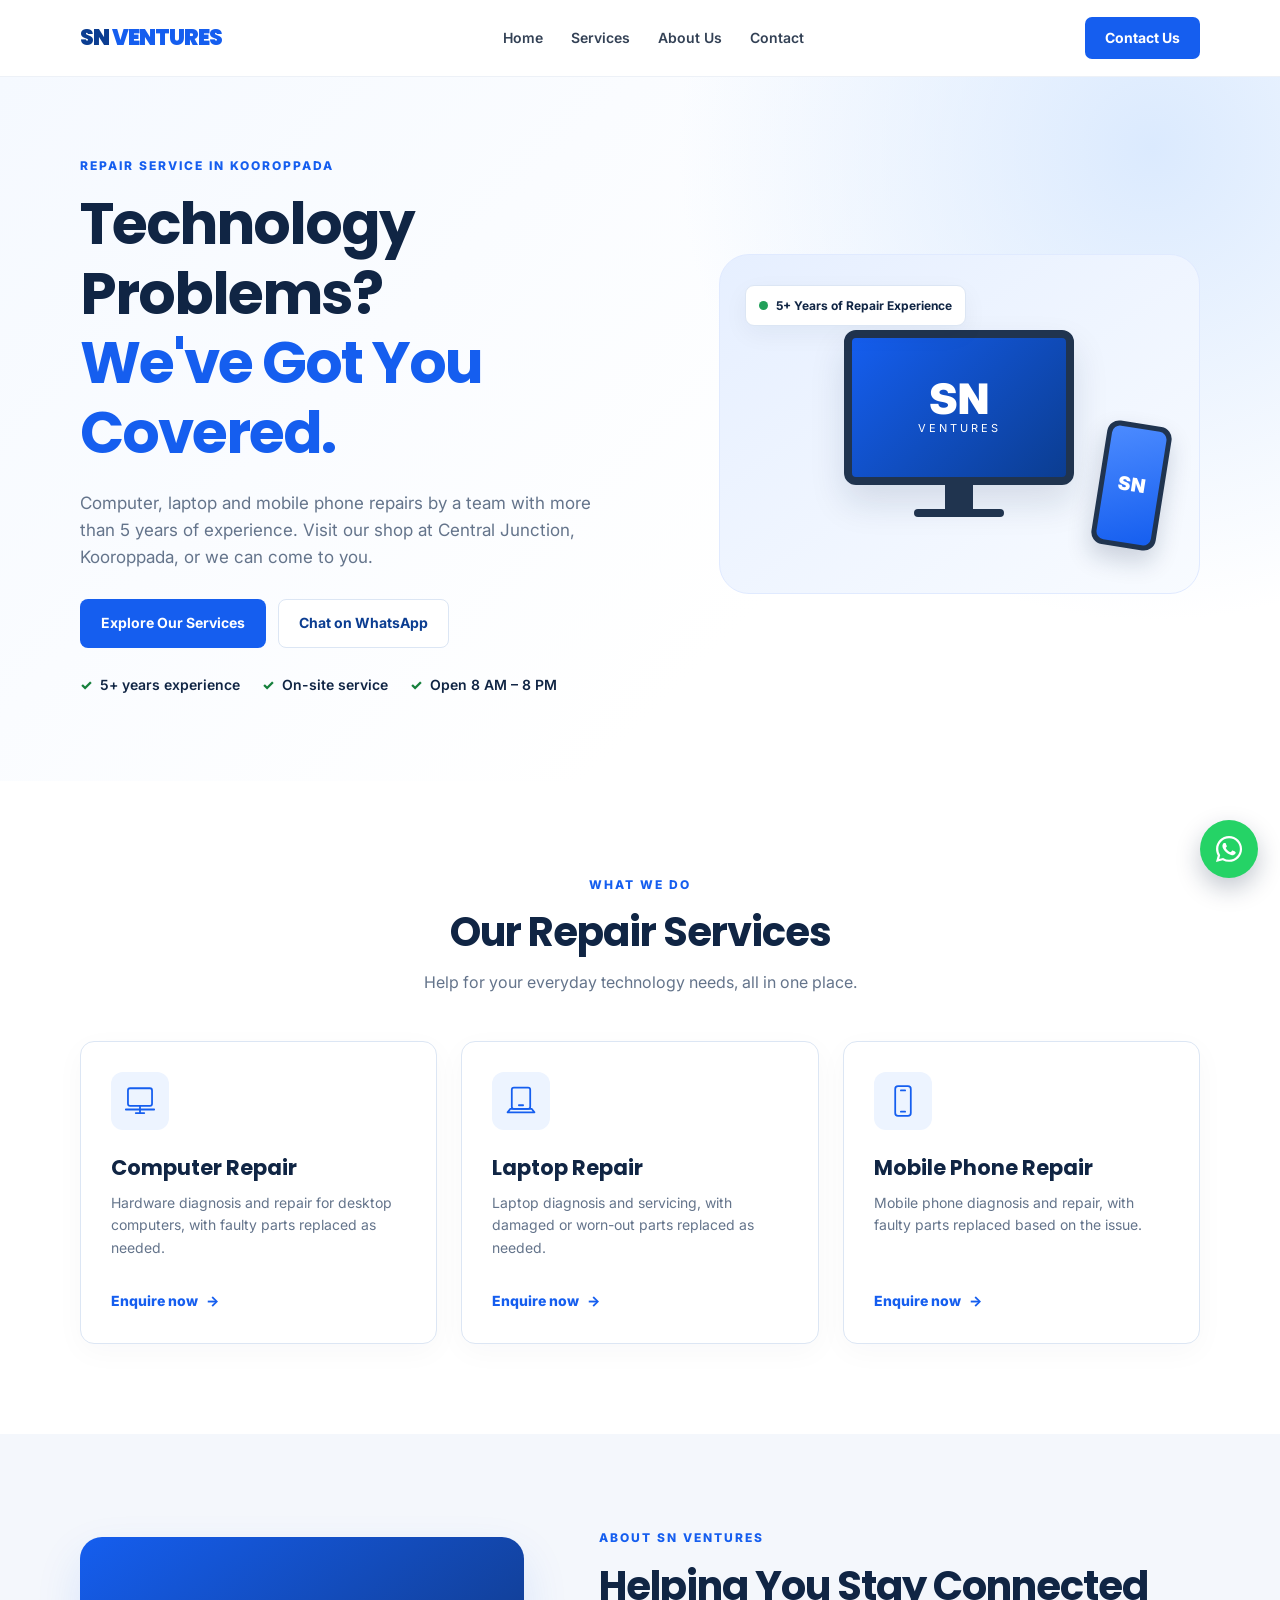
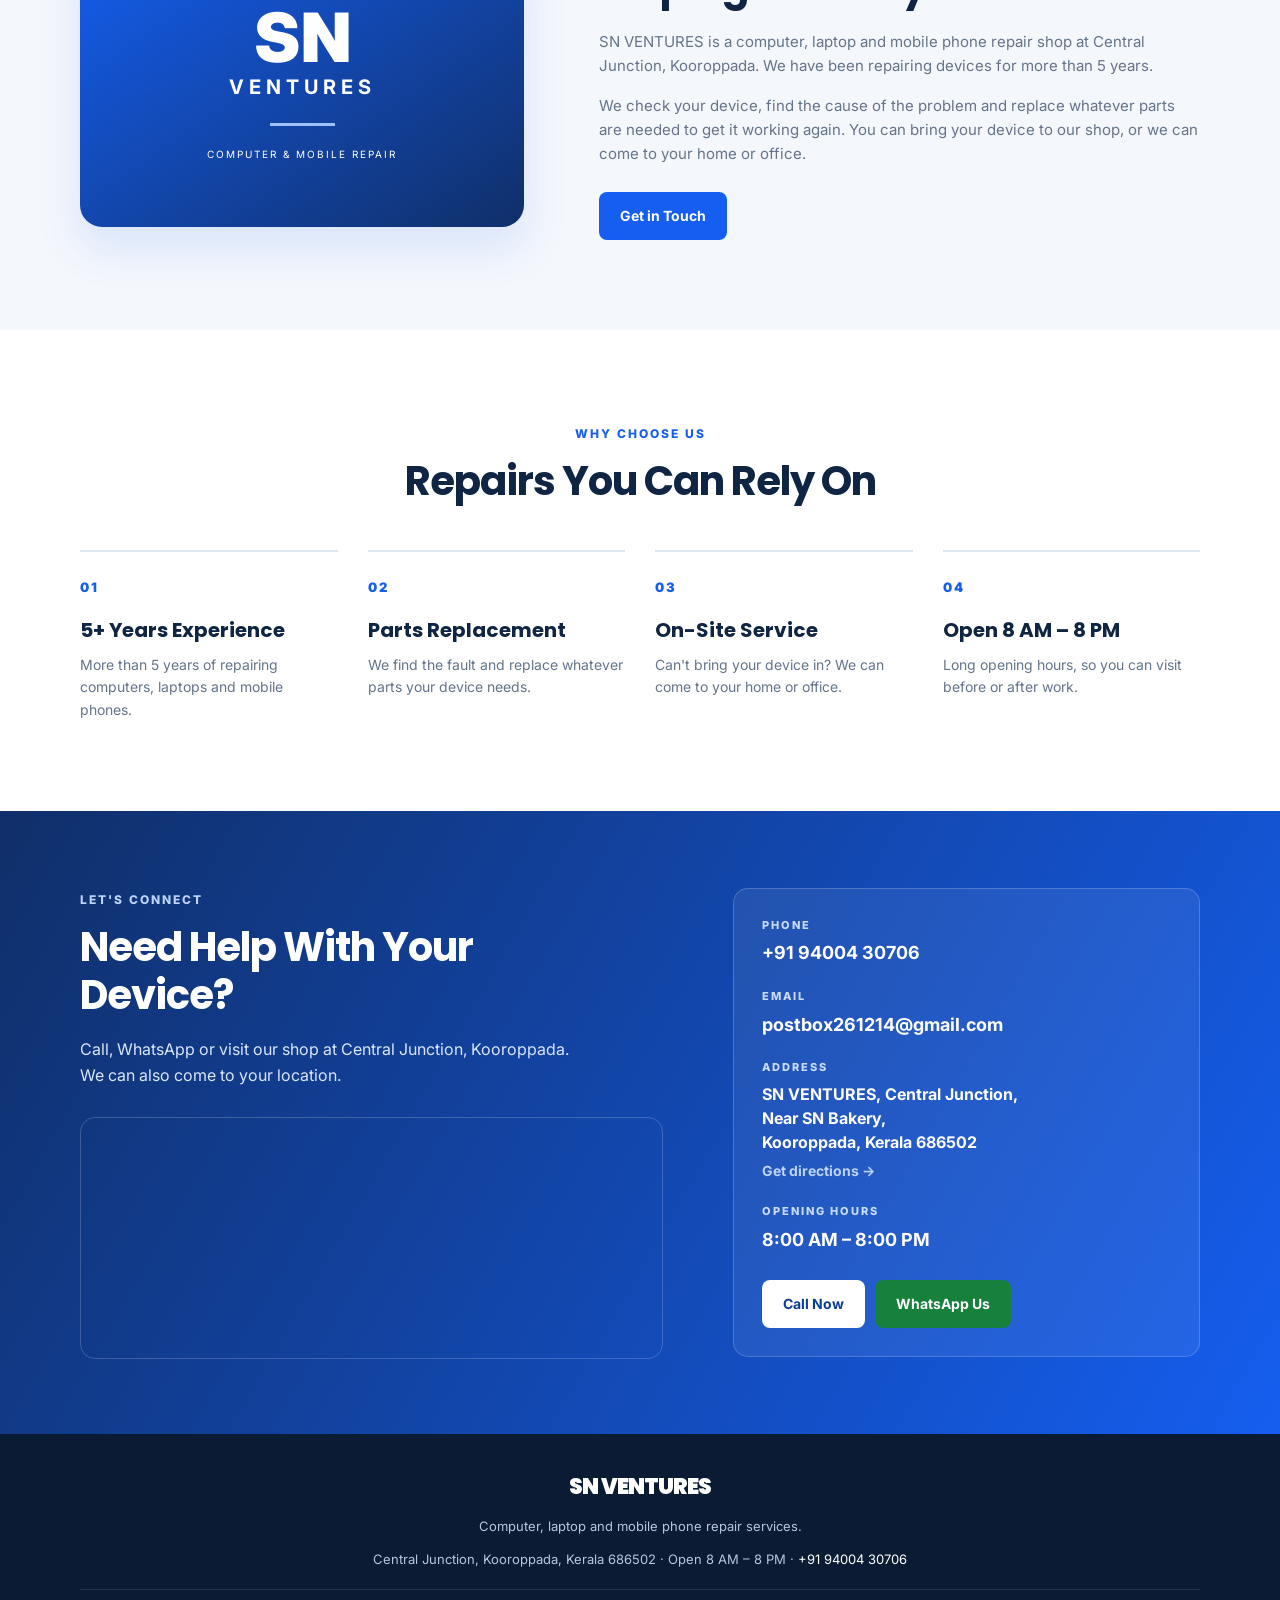
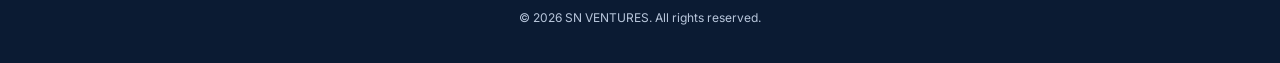
<file: index.html>
<!DOCTYPE html>
<html lang="en">
<head>
    <meta charset="UTF-8">
    <meta name="viewport" content="width=device-width, initial-scale=1.0">

    <title>SN VENTURES | Computer, Laptop & Mobile Repair in Kooroppada</title>

    <meta name="description"
          content="Computer, laptop and mobile phone repair at Central Junction, Kooroppada, Kottayam. 5+ years of experience, parts replacement and on-site service. Open 8 AM to 8 PM.">

    <!-- Link preview when shared on WhatsApp, Facebook, etc. -->
    <meta property="og:type" content="website">
    <meta property="og:title" content="SN VENTURES | Computer & Mobile Repair">
    <meta property="og:description"
          content="Computer, laptop and mobile phone repair at Central Junction, Kooroppada. 5+ years of experience. Call or WhatsApp +91 94004 30706.">
    <meta name="theme-color" content="#155eef">

    <link rel="icon" href="favicon.svg" type="image/svg+xml">

    <link rel="preconnect" href="https://fonts.googleapis.com">
    <link rel="preconnect" href="https://fonts.gstatic.com" crossorigin>
    <link rel="stylesheet"
          href="https://fonts.googleapis.com/css2?family=Inter:wght@400;500;600;700&family=Poppins:wght@600;700;800&display=swap">

    <link rel="stylesheet" href="style.css">

    <!-- Business details for Google search results -->
    <script type="application/ld+json">
    {
        "@context": "https://schema.org",
        "@type": "LocalBusiness",
        "name": "SN VENTURES",
        "description": "Computer, laptop and mobile phone repair with parts replacement and on-site service.",
        "telephone": "+91-9400430706",
        "email": "postbox261214@gmail.com",
        "address": {
            "@type": "PostalAddress",
            "streetAddress": "Central Junction, Near SN Bakery",
            "addressLocality": "Kooroppada",
            "addressRegion": "Kerala",
            "postalCode": "686502",
            "addressCountry": "IN"
        },
        "areaServed": "Kooroppada, Kottayam"
    }
    </script>
</head>

<body>

    <!-- Navigation bar -->
    <header class="site-header">
        <nav class="navbar container">
            <a href="#home" class="logo">
                SN <span>VENTURES</span>
            </a>

            <div class="nav-links">
                <a href="#home">Home</a>
                <a href="#services">Services</a>
                <a href="#about">About Us</a>
                <a href="#contact">Contact</a>
            </div>

            <a href="#contact" class="nav-button">
                Contact Us
            </a>
        </nav>
    </header>

    <main>

        <!-- Hero section -->
        <section id="home" class="hero">
            <div class="container hero-content">

                <div class="hero-text">
                    <span class="eyebrow">
                        REPAIR SERVICE IN KOOROPPADA
                    </span>

                    <h1>
                        Technology Problems?
                        <span>We've Got You Covered.</span>
                    </h1>

                    <p>
                        Computer, laptop and mobile phone repairs by a team
                        with more than 5 years of experience. Visit our shop
                        at Central Junction, Kooroppada, or we can come to you.
                    </p>

                    <div class="hero-buttons">
                        <a href="#services" class="button button-primary">
                            Explore Our Services
                        </a>

                        <a href="https://wa.me/919400430706"
                           class="button button-outline"
                           target="_blank"
                           rel="noopener noreferrer">
                            Chat on WhatsApp
                        </a>
                    </div>

                    <ul class="hero-highlights">
                        <li>5+ years experience</li>
                        <li>On-site service</li>
                        <li>Open 8 AM – 8 PM</li>
                    </ul>
                </div>

                <div class="hero-visual" aria-hidden="true">
                    <div class="device device-computer">
                        <div class="screen">
                            <span>SN</span>
                            <small>VENTURES</small>
                        </div>
                        <div class="monitor-stand"></div>
                        <div class="monitor-base"></div>
                    </div>

                    <div class="device device-phone">
                        <div class="phone-screen">
                            <span>SN</span>
                        </div>
                    </div>

                    <div class="floating-label">
                        <span class="status-dot"></span>
                        5+ Years of Repair Experience
                    </div>
                </div>

            </div>
        </section>

        <!-- Services section -->
        <section id="services" class="section services-section">
            <div class="container">

                <div class="section-heading">
                    <span class="eyebrow">WHAT WE DO</span>
                    <h2>Our Repair Services</h2>
                    <p>
                        Help for your everyday technology needs,
                        all in one place.
                    </p>
                </div>

                <div class="service-container">

                    <article class="service-card">
                        <div class="service-icon" aria-hidden="true">
                            <svg viewBox="0 0 48 48" fill="none">
                                <rect x="7" y="6" width="34"
                                      height="25" rx="3"
                                      stroke="currentColor"
                                      stroke-width="2.5"/>
                                <path d="M18 41h12M24 31v10M4 36h40"
                                      stroke="currentColor"
                                      stroke-width="2.5"
                                      stroke-linecap="round"/>
                            </svg>
                        </div>

                        <h3>Computer Repair</h3>

                        <p>
                            Hardware diagnosis and repair for desktop
                            computers, with faulty parts replaced as needed.
                        </p>

                        <a href="#contact" class="service-link">
                            Enquire now <span>→</span>
                        </a>
                    </article>

                    <article class="service-card">
                        <div class="service-icon" aria-hidden="true">
                            <svg viewBox="0 0 48 48" fill="none">
                                <rect x="11" y="5" width="26"
                                      height="30" rx="3"
                                      stroke="currentColor"
                                      stroke-width="2.5"/>
                                <path d="M5 40h38l-4-5H9l-4 5Z"
                                      stroke="currentColor"
                                      stroke-width="2.5"
                                      stroke-linejoin="round"/>
                                <path d="M21 30h6"
                                      stroke="currentColor"
                                      stroke-width="2.5"
                                      stroke-linecap="round"/>
                            </svg>
                        </div>

                        <h3>Laptop Repair</h3>

                        <p>
                            Laptop diagnosis and servicing, with damaged
                            or worn-out parts replaced as needed.
                        </p>

                        <a href="#contact" class="service-link">
                            Enquire now <span>→</span>
                        </a>
                    </article>

                    <article class="service-card">
                        <div class="service-icon" aria-hidden="true">
                            <svg viewBox="0 0 48 48" fill="none">
                                <rect x="13" y="3" width="22"
                                      height="42" rx="4"
                                      stroke="currentColor"
                                      stroke-width="2.5"/>
                                <path d="M21 9h6M21 39h6"
                                      stroke="currentColor"
                                      stroke-width="2.5"
                                      stroke-linecap="round"/>
                            </svg>
                        </div>

                        <h3>Mobile Phone Repair</h3>

                        <p>
                            Mobile phone diagnosis and repair, with
                            faulty parts replaced based on the issue.
                        </p>

                        <a href="#contact" class="service-link">
                            Enquire now <span>→</span>
                        </a>
                    </article>

                </div>
            </div>
        </section>

        <!-- About section -->
        <section id="about" class="section about-section">
            <div class="container about-content">

                <div class="about-mark" aria-hidden="true">
                    <span>SN</span>
                    <strong>VENTURES</strong>
                    <div class="about-line"></div>
                    <small>COMPUTER & MOBILE REPAIR</small>
                </div>

                <div class="about-text">
                    <span class="eyebrow">ABOUT SN VENTURES</span>

                    <h2>Helping You Stay Connected</h2>

                    <p>
                        SN VENTURES is a computer, laptop and mobile phone
                        repair shop at Central Junction, Kooroppada. We have
                        been repairing devices for more than 5 years.
                    </p>

                    <p>
                        We check your device, find the cause of the problem
                        and replace whatever parts are needed to get it
                        working again. You can bring your device to our shop,
                        or we can come to your home or office.
                    </p>

                    <a href="#contact" class="button button-primary">
                        Get in Touch
                    </a>
                </div>

            </div>
        </section>

        <!-- Why choose us section -->
        <section class="section benefits-section">
            <div class="container">

                <div class="section-heading">
                    <span class="eyebrow">WHY CHOOSE US</span>
                    <h2>Repairs You Can Rely On</h2>
                </div>

                <div class="benefits-grid">

                    <div class="benefit">
                        <span class="benefit-number">01</span>
                        <h3>5+ Years Experience</h3>
                        <p>
                            More than 5 years of repairing computers,
                            laptops and mobile phones.
                        </p>
                    </div>

                    <div class="benefit">
                        <span class="benefit-number">02</span>
                        <h3>Parts Replacement</h3>
                        <p>
                            We find the fault and replace whatever
                            parts your device needs.
                        </p>
                    </div>

                    <div class="benefit">
                        <span class="benefit-number">03</span>
                        <h3>On-Site Service</h3>
                        <p>
                            Can't bring your device in? We can come
                            to your home or office.
                        </p>
                    </div>

                    <div class="benefit">
                        <span class="benefit-number">04</span>
                        <h3>Open 8 AM – 8 PM</h3>
                        <p>
                            Long opening hours, so you can visit
                            before or after work.
                        </p>
                    </div>

                </div>
            </div>
        </section>

        <!-- Contact section -->
        <section id="contact" class="contact-section">
            <div class="container contact-content">

                <div class="contact-text">
                    <span class="eyebrow">LET'S CONNECT</span>

                    <h2>Need Help With Your Device?</h2>

                    <p>
                        Call, WhatsApp or visit our shop at Central
                        Junction, Kooroppada. We can also come to
                        your location.
                    </p>

                    <div class="map-wrapper">
                        <iframe
                            title="Map showing SN VENTURES at Central Junction, Kooroppada"
                            src="https://maps.google.com/maps?q=SN%20Bakery%2C%20Kooroppada%2C%20Kottayam%2C%20Kerala&z=15&output=embed"
                            loading="lazy"
                            referrerpolicy="no-referrer-when-downgrade"></iframe>
                    </div>
                </div>

                <div class="contact-details">
                    <div class="contact-item">
                        <span class="contact-label">PHONE</span>
                        <a href="tel:+919400430706">
                            +91 94004 30706
                        </a>
                    </div>

                    <div class="contact-item">
                        <span class="contact-label">EMAIL</span>
                        <a href="mailto:postbox261214@gmail.com">
                            postbox261214@gmail.com
                        </a>
                    </div>

                    <div class="contact-item">
                        <span class="contact-label">ADDRESS</span>
                        <address>
                            SN VENTURES, Central Junction,<br>
                            Near SN Bakery,<br>
                            Kooroppada, Kerala 686502
                        </address>
                        <a class="directions-link"
                           href="https://www.google.com/maps/search/?api=1&amp;query=SN%20Bakery%2C%20Kooroppada%2C%20Kottayam%2C%20Kerala"
                           target="_blank"
                           rel="noopener noreferrer">
                            Get directions →
                        </a>
                    </div>

                    <div class="contact-item">
                        <span class="contact-label">OPENING HOURS</span>
                        <p>8:00 AM – 8:00 PM</p>
                    </div>

                    <div class="contact-actions">
                        <a href="tel:+919400430706"
                           class="button button-light">
                            Call Now
                        </a>

                        <a href="https://wa.me/919400430706"
                           class="button button-whatsapp"
                           target="_blank"
                           rel="noopener noreferrer">
                            WhatsApp Us
                        </a>

                    </div>

                </div>

            </div>
        </section>

    </main>

    <!-- Footer -->
    <footer class="site-footer">
        <div class="container footer-content">
            <a href="#home" class="footer-logo">
                SN VENTURES
            </a>

            <p>
                Computer, laptop and mobile phone repair services.
            </p>

            <p>
                Central Junction, Kooroppada, Kerala 686502 ·
                Open 8 AM – 8 PM ·
                <a href="tel:+919400430706">+91 94004 30706</a>
            </p>

            <p class="copyright">
                © 2026 SN VENTURES. All rights reserved.
            </p>
        </div>
    </footer>

    <!-- Floating WhatsApp button -->
    <a href="https://wa.me/919400430706?text=Hi%20SN%20VENTURES%2C%20I%20need%20help%20with%20my%20device%20repair."
       class="whatsapp-float"
       target="_blank"
       rel="noopener noreferrer"
       aria-label="Chat with SN VENTURES on WhatsApp">
        <svg viewBox="0 0 32 32" aria-hidden="true">
            <path fill="currentColor"
                  d="M16.04 3C8.86 3 3.02 8.82 3.02 15.98c0 2.29.6 4.52 1.74 6.49L3 29l6.7-1.75a13.04 13.04 0 0 0 6.34 1.62h.01C23.22 28.87 29.06 23.05 29.06 15.9 29.06 8.82 23.22 3 16.04 3Zm0 23.68h-.01a10.8 10.8 0 0 1-5.5-1.5l-.4-.23-3.98 1.04 1.06-3.87-.26-.4a10.7 10.7 0 0 1-1.65-5.74c0-5.95 4.85-10.78 10.8-10.78 5.94 0 10.77 4.83 10.77 10.7 0 5.95-4.85 10.78-10.83 10.78Zm5.92-8.07c-.32-.16-1.92-.95-2.22-1.06-.3-.11-.51-.16-.73.16-.21.32-.84 1.06-1.03 1.27-.19.22-.38.24-.7.08-.33-.16-1.38-.5-2.62-1.6-.97-.86-1.62-1.92-1.81-2.25-.19-.32-.02-.5.14-.66.15-.14.33-.38.49-.57.16-.19.22-.32.32-.54.11-.21.06-.4-.02-.56-.08-.16-.73-1.75-1-2.4-.26-.63-.53-.54-.73-.55h-.62c-.22 0-.57.08-.87.4-.3.32-1.14 1.11-1.14 2.71s1.17 3.14 1.33 3.36c.16.21 2.3 3.5 5.57 4.91.78.34 1.39.54 1.86.69.78.25 1.5.21 2.06.13.63-.09 1.92-.78 2.19-1.54.27-.75.27-1.4.19-1.54-.08-.13-.3-.21-.62-.37Z"/>
        </svg>
    </a>

</body>
</html>
</file>
<file: style.css>
/* =========================
   1. Global styles
========================= */

:root {
    --primary: #155eef;
    --primary-dark: #0b3d91;
    --navy: #102544;
    --text: #334155;
    --muted: #64748b;
    --white: #ffffff;
    --light-bg: #f4f7fc;
    --border: #dce6f4;
    --green: #16803c;
}

* {
    box-sizing: border-box;
}

html {
    scroll-behavior: smooth;
    scroll-padding-top: 90px;
}

body {
    margin: 0;
    font-family: "Inter", Arial, Helvetica, sans-serif;
    color: var(--text);
    background-color: var(--white);
    line-height: 1.6;
}

a {
    color: inherit;
}

a:focus-visible {
    outline: 3px solid #5b9bff;
    outline-offset: 3px;
    border-radius: 6px;
}

.container {
    width: min(1120px, 90%);
    margin: 0 auto;
}

.section {
    padding: 90px 0;
}

h1,
h2,
h3,
p {
    margin-top: 0;
}

h1,
h2,
h3,
.logo,
.footer-logo {
    font-family: "Poppins", Arial, Helvetica, sans-serif;
}

h1,
h2,
h3 {
    color: var(--navy);
    line-height: 1.2;
}

h2 {
    font-size: clamp(28px, 4vw, 40px);
    letter-spacing: -1px;
}

p {
    color: var(--muted);
}

.eyebrow {
    display: inline-block;
    margin-bottom: 14px;
    color: var(--primary);
    font-size: 12px;
    font-weight: 800;
    letter-spacing: 2px;
}


/* =========================
   2. Navigation
========================= */

.site-header {
    position: sticky;
    top: 0;
    z-index: 10;
    background-color: var(--white);
    border-bottom: 1px solid #edf1f7;
}

.navbar {
    min-height: 76px;
    display: flex;
    align-items: center;
    justify-content: space-between;
    gap: 24px;
}

.logo,
.footer-logo {
    color: var(--primary-dark);
    font-size: 22px;
    font-weight: 900;
    text-decoration: none;
    letter-spacing: -1px;
}

.logo span {
    color: var(--primary);
}

.nav-links {
    display: flex;
    align-items: center;
    gap: 28px;
}

.nav-links a {
    color: var(--text);
    font-size: 14px;
    font-weight: 600;
    text-decoration: none;
    transition: color 0.2s ease;
}

.nav-links a:hover {
    color: var(--primary);
}

.nav-button {
    padding: 10px 20px;
    color: var(--white);
    background-color: var(--primary);
    border-radius: 7px;
    text-decoration: none;
    font-size: 14px;
    font-weight: 700;
}


/* =========================
   3. Buttons
========================= */

.button {
    display: inline-flex;
    min-height: 46px;
    align-items: center;
    justify-content: center;
    padding: 12px 20px;
    border: 1px solid transparent;
    border-radius: 8px;
    text-align: center;
    text-decoration: none;
    font-size: 14px;
    font-weight: 700;
    transition:
        background-color 0.2s ease,
        transform 0.2s ease;
}

.button:hover {
    transform: translateY(-2px);
}

.button-primary {
    color: var(--white);
    background-color: var(--primary);
}

.button-primary:hover {
    background-color: var(--primary-dark);
}

.button-outline {
    color: var(--primary-dark);
    background-color: var(--white);
    border-color: var(--border);
}

.button-outline:hover {
    background-color: #edf4ff;
}

.button-light {
    color: var(--primary-dark);
    background-color: var(--white);
}

.button-whatsapp {
    color: var(--white);
    background-color: var(--green);
}

.button-whatsapp:hover {
    background-color: #11632e;
}


/* =========================
   4. Hero section
========================= */

.hero {
    overflow: hidden;
    padding: 75px 0 85px;
    background:
        radial-gradient(
            circle at 90% 10%,
            #dbeafe 0,
            transparent 36%
        ),
        linear-gradient(135deg, #f5f9ff, #ffffff 65%);
}

.hero-content {
    display: grid;
    grid-template-columns: 1.1fr 0.9fr;
    align-items: center;
    gap: 50px;
}

.hero-text h1 {
    max-width: 620px;
    margin-bottom: 22px;
    font-size: clamp(38px, 5vw, 58px);
    letter-spacing: -2px;
}

.hero-text h1 span {
    display: block;
    color: var(--primary);
}

.hero-text > p {
    max-width: 520px;
    font-size: 17px;
}

.hero-buttons {
    display: flex;
    flex-wrap: wrap;
    gap: 12px;
    margin-top: 28px;
}

.hero-highlights {
    display: flex;
    flex-wrap: wrap;
    gap: 8px 22px;
    margin: 26px 0 0;
    padding: 0;
    list-style: none;
}

.hero-highlights li {
    position: relative;
    padding-left: 20px;
    color: var(--navy);
    font-size: 14px;
    font-weight: 600;
}

.hero-highlights li::before {
    content: "✓";
    position: absolute;
    left: 0;
    color: var(--green);
    font-weight: 800;
}


/* Decorative computer and phone illustration */

.hero-visual {
    position: relative;
    min-height: 340px;
    display: flex;
    align-items: center;
    justify-content: center;
    background: linear-gradient(145deg, #e6efff, #f8fbff);
    border: 1px solid #e0eaff;
    border-radius: 30px;
}

.device-computer {
    position: relative;
    width: 230px;
    text-align: center;
}

.screen {
    height: 155px;
    display: flex;
    flex-direction: column;
    align-items: center;
    justify-content: center;
    color: var(--white);
    background: linear-gradient(135deg, #155eef, #0b3d91);
    border: 8px solid #20344f;
    border-radius: 12px;
    box-shadow: 0 18px 35px #10254420;
}

.screen span {
    font-size: 42px;
    font-weight: 900;
    line-height: 1;
}

.screen small {
    font-size: 11px;
    letter-spacing: 3px;
}

.monitor-stand {
    width: 28px;
    height: 24px;
    margin: 0 auto;
    background: #20344f;
}

.monitor-base {
    width: 90px;
    height: 8px;
    margin: 0 auto;
    background: #20344f;
    border-radius: 5px;
}

.device-phone {
    position: absolute;
    right: 35px;
    bottom: 45px;
    width: 65px;
    height: 125px;
    padding: 5px;
    background: #20344f;
    border-radius: 12px;
    transform: rotate(9deg);
    box-shadow: 0 12px 25px #10254430;
}

.phone-screen {
    height: 100%;
    display: flex;
    align-items: center;
    justify-content: center;
    color: var(--white);
    background: linear-gradient(160deg, #4c8bff, #155eef);
    border-radius: 8px;
    font-size: 19px;
    font-weight: 900;
}

.floating-label {
    position: absolute;
    top: 30px;
    left: 25px;
    display: flex;
    align-items: center;
    gap: 8px;
    padding: 10px 13px;
    color: var(--navy);
    background-color: var(--white);
    border: 1px solid var(--border);
    border-radius: 9px;
    box-shadow: 0 8px 25px #1025440d;
    font-size: 12px;
    font-weight: 700;
}

.status-dot {
    width: 9px;
    height: 9px;
    background-color: #22a05a;
    border-radius: 50%;
}


/* =========================
   5. Services
========================= */

.services-section {
    background-color: var(--white);
}

.section-heading {
    max-width: 620px;
    margin: 0 auto 45px;
    text-align: center;
}

.section-heading h2 {
    margin-bottom: 14px;
}

.section-heading p {
    margin-bottom: 0;
    font-size: 16px;
}

.service-container {
    display: grid;
    grid-template-columns: repeat(3, minmax(0, 1fr));
    gap: 24px;
}

.service-card {
    padding: 30px;
    background-color: var(--white);
    border: 1px solid var(--border);
    border-radius: 14px;
    box-shadow: 0 8px 30px #10254408;
    transition:
        transform 0.2s ease,
        box-shadow 0.2s ease;
}

.service-card:hover {
    transform: translateY(-5px);
    box-shadow: 0 15px 35px #10254412;
}

.service-icon {
    width: 58px;
    height: 58px;
    display: flex;
    align-items: center;
    justify-content: center;
    margin-bottom: 25px;
    color: var(--primary);
    background-color: #edf4ff;
    border-radius: 12px;
}

.service-icon svg {
    width: 34px;
    height: 34px;
}

.service-card h3 {
    margin-bottom: 12px;
    font-size: 21px;
}

.service-card p {
    min-height: 76px;
    margin-bottom: 20px;
    font-size: 14px;
}

.service-link {
    color: var(--primary);
    text-decoration: none;
    font-size: 14px;
    font-weight: 800;
}

.service-link span {
    margin-left: 5px;
}


/* =========================
   6. About section
========================= */

.about-section {
    background-color: var(--light-bg);
}

.about-content {
    display: grid;
    grid-template-columns: 0.85fr 1.15fr;
    align-items: center;
    gap: 75px;
}

.about-mark {
    min-height: 290px;
    display: flex;
    flex-direction: column;
    align-items: center;
    justify-content: center;
    color: var(--white);
    background: linear-gradient(145deg, #155eef, #102f69);
    border-radius: 22px;
    box-shadow: 0 20px 45px #155eef20;
}

.about-mark span {
    font-size: 68px;
    font-weight: 900;
    line-height: 1;
}

.about-mark strong {
    font-size: 20px;
    letter-spacing: 5px;
}

.about-line {
    width: 65px;
    height: 3px;
    margin: 20px 0;
    background-color: #9fc1ff;
}

.about-mark small {
    font-size: 10px;
    letter-spacing: 2px;
}

.about-text h2 {
    margin-bottom: 20px;
}

.about-text p {
    margin-bottom: 16px;
    font-size: 15px;
}

.about-text .button {
    margin-top: 10px;
}


/* =========================
   7. Benefits
========================= */

.benefits-section {
    background-color: var(--white);
}

.benefits-grid {
    display: grid;
    grid-template-columns: repeat(4, minmax(0, 1fr));
    gap: 30px;
}

.benefit {
    padding-top: 22px;
    border-top: 2px solid var(--border);
}

.benefit-number {
    display: inline-block;
    margin-bottom: 20px;
    color: var(--primary);
    font-size: 13px;
    font-weight: 900;
    letter-spacing: 2px;
}

.benefit h3 {
    margin-bottom: 12px;
    font-size: 20px;
}

.benefit p {
    margin-bottom: 0;
    font-size: 14px;
}


/* =========================
   8. Contact section
========================= */

.contact-section {
    padding: 75px 0;
    color: var(--white);
    background: linear-gradient(120deg, #102f69, #155eef);
}

.contact-content {
    display: grid;
    grid-template-columns: 1fr 0.8fr;
    align-items: center;
    gap: 70px;
}

.contact-text .eyebrow {
    color: #bcd4ff;
}

.contact-text h2 {
    max-width: 500px;
    margin-bottom: 18px;
    color: var(--white);
}

.contact-text p {
    max-width: 490px;
    margin-bottom: 0;
    color: #dbe7ff;
}

.contact-details {
    padding: 28px;
    background-color: #ffffff12;
    border: 1px solid #ffffff30;
    border-radius: 15px;
}

.contact-label {
    display: block;
    margin-bottom: 5px;
    color: #c9dcff;
    font-size: 11px;
    font-weight: 800;
    letter-spacing: 2px;
}

.contact-item {
    margin-bottom: 20px;
}

.contact-item a,
.contact-item p,
.contact-item address {
    margin-bottom: 0;
    color: var(--white);
    font-size: 18px;
    font-weight: 700;
    text-decoration: none;
}

.contact-item address {
    font-style: normal;
    font-size: 16px;
    line-height: 1.5;
}

.contact-item .directions-link {
    display: inline-block;
    margin-top: 6px;
    color: #bcd4ff;
    font-size: 14px;
}

.contact-item .directions-link:hover {
    color: var(--white);
}

.map-wrapper {
    margin-top: 28px;
    overflow: hidden;
    border: 1px solid #ffffff30;
    border-radius: 15px;
}

.map-wrapper iframe {
    display: block;
    width: 100%;
    height: 240px;
    border: 0;
}

.contact-actions {
    display: flex;
    flex-wrap: wrap;
    gap: 10px;
    margin-top: 25px;
}


/* =========================
   9. Footer
========================= */

.site-footer {
    padding: 35px 0;
    background-color: #0b1b33;
}

.footer-content {
    text-align: center;
}

.footer-logo {
    color: var(--white);
}

.footer-content p {
    margin: 12px 0 0;
    color: #b8c6db;
    font-size: 13px;
}

.footer-content p a {
    color: var(--white);
    text-decoration: none;
}

.footer-content .copyright {
    margin-top: 20px;
    padding-top: 18px;
    border-top: 1px solid #ffffff1a;
    font-size: 12px;
}


/* =========================
   10. Floating WhatsApp button
========================= */

.whatsapp-float {
    position: fixed;
    right: 22px;
    bottom: 22px;
    z-index: 20;
    width: 58px;
    height: 58px;
    display: flex;
    align-items: center;
    justify-content: center;
    color: var(--white);
    background-color: #25d366;
    border-radius: 50%;
    box-shadow: 0 10px 25px #10254440;
    transition: transform 0.2s ease;
}

.whatsapp-float:hover {
    transform: scale(1.08);
}

.whatsapp-float svg {
    width: 32px;
    height: 32px;
}


/* =========================
   11. Tablet and mobile
========================= */

@media (max-width: 900px) {
    .nav-links {
        gap: 15px;
    }

    .hero-content {
        grid-template-columns: 1fr 0.85fr;
        gap: 25px;
    }

    .device-computer {
        width: 190px;
    }

    .screen {
        height: 135px;
    }

    .device-phone {
        right: 15px;
    }

    .service-card {
        padding: 23px;
    }

    .about-content {
        gap: 40px;
    }

    .benefits-grid {
        grid-template-columns: repeat(2, minmax(0, 1fr));
    }

    .contact-content {
        gap: 35px;
    }
}

@media (max-width: 700px) {
    .container {
        width: 90%;
    }

    .section {
        padding: 65px 0;
    }

    .navbar {
        min-height: auto;
        padding-top: 16px;
        padding-bottom: 16px;
        flex-wrap: wrap;
        gap: 14px;
    }

    .logo {
        font-size: 20px;
    }

    .nav-button {
        padding: 8px 14px;
    }

    .nav-links {
        order: 3;
        width: 100%;
        justify-content: space-between;
        gap: 10px;
    }

    .nav-links a {
        padding: 8px 4px;
        font-size: 13px;
    }

    .hero {
        padding: 55px 0;
    }

    .hero-content {
        grid-template-columns: 1fr;
        gap: 40px;
    }

    .hero-text h1 {
        font-size: clamp(36px, 10vw, 48px);
        letter-spacing: -1.5px;
    }

    .hero-text > p {
        font-size: 15px;
    }

    .hero-visual {
        min-height: 300px;
    }

    .service-container,
    .benefits-grid {
        grid-template-columns: 1fr;
    }

    .service-card {
        padding: 25px;
    }

    .service-card p {
        min-height: auto;
    }

    .about-content,
    .contact-content {
        grid-template-columns: 1fr;
        gap: 35px;
    }

    .about-mark {
        min-height: 230px;
    }

    .contact-section {
        padding: 60px 0;
    }

    .contact-details {
        padding: 23px;
    }

    .contact-actions .button {
        flex: 1;
    }
}

@media (max-width: 380px) {
    .nav-links {
        gap: 8px;
    }

    .nav-links a {
        font-size: 12px;
    }

    .hero-buttons {
        flex-direction: column;
    }

    .hero-buttons .button {
        width: 100%;
    }

    .hero-visual {
        min-height: 260px;
    }

    .device-computer {
        width: 175px;
    }

    .device-phone {
        right: 10px;
        bottom: 30px;
        width: 52px;
        height: 105px;
    }

    .floating-label {
        top: 15px;
        left: 12px;
    }
}

@media (max-width: 700px) {
    .whatsapp-float {
        right: 16px;
        bottom: 16px;
        width: 54px;
        height: 54px;
    }
}

/* Turn off animations for visitors who prefer less motion */
@media (prefers-reduced-motion: reduce) {
    html {
        scroll-behavior: auto;
    }

    *,
    *::before,
    *::after {
        transition: none !important;
    }
}
</file>
